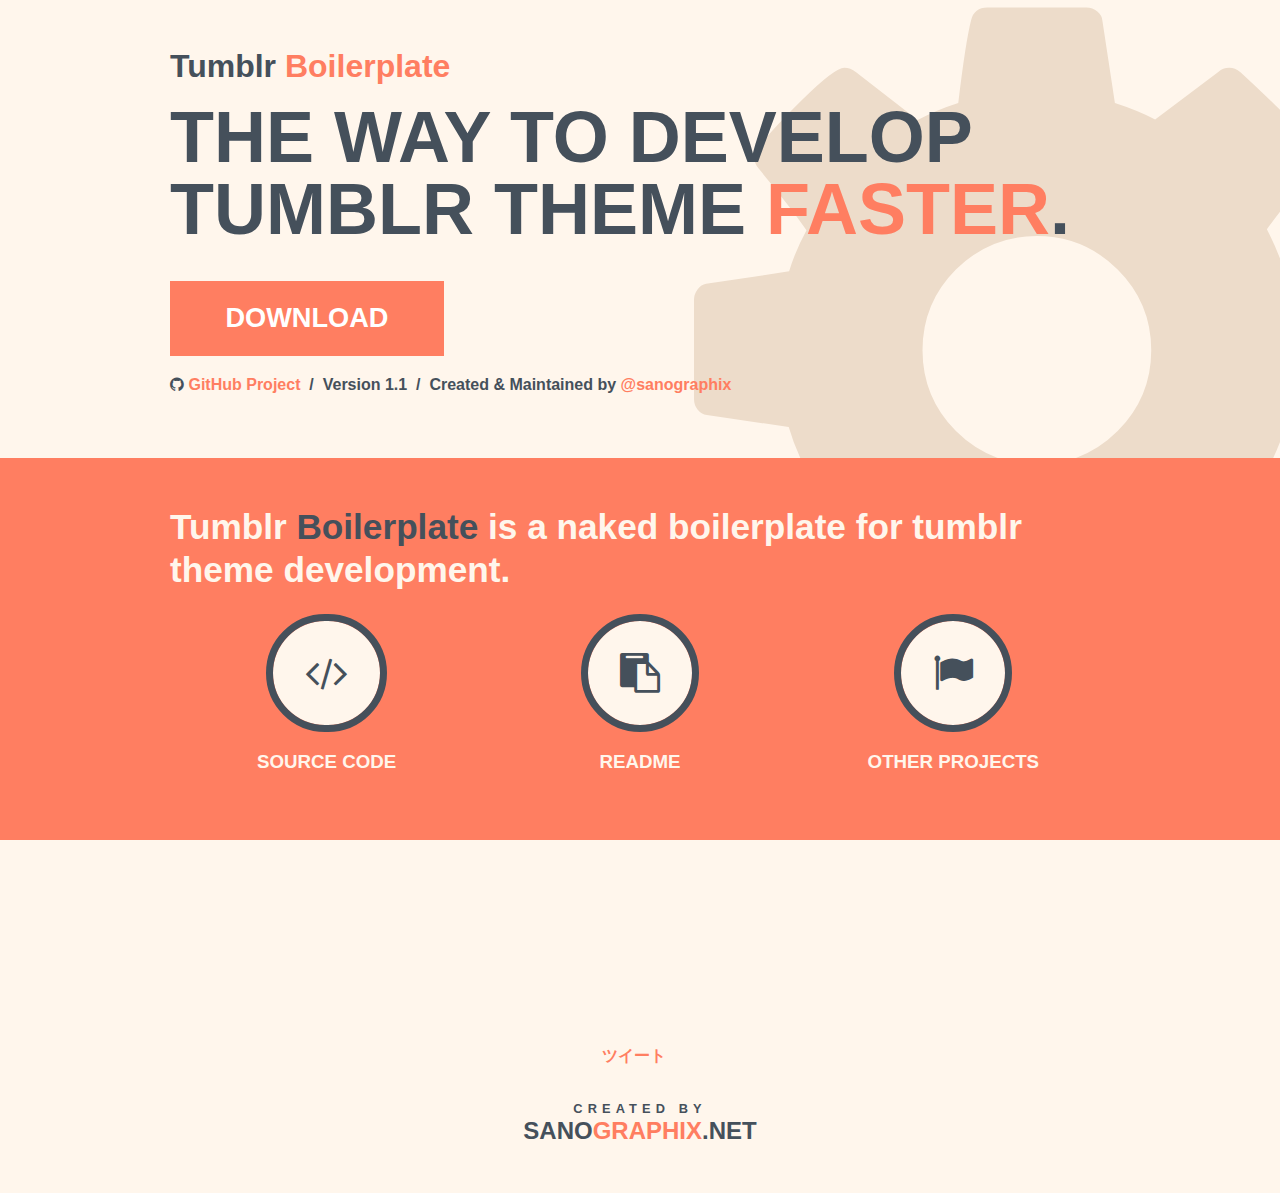
<file: index.html>
<!DOCTYPE html>
<html lang="ja" prefix="og: http://ogp.me/ns#">
<head>

  <meta charset="utf-8">
  <title>Tumblr Boilerplate - A naked boilerplate for tumblr theme development</title>

  <meta name="viewport" content="width=device-width">

  <meta property="og:title" content="Tumblr Boilerplate - A naked boilerplate for tumblr theme development" />
  <meta property="og:description" content="Tumblr Boilerplate is a naked boilerplate for tumblr theme development" />
  <meta property="og:type" content="website" />
  <meta property="og:url" content="http://sanographix.github.io/tumblr-boilerplate/" />
  <meta property="og:image" content="http://sanographix.github.io/tumblr-boilerplate/images/og-image.gif" />
  <meta property="og:site_name" content="Tumblr Boilerplate" />

  <meta property="fb:app_id" content="547137951989818" />
  <meta property="article:publisher" content="https://www.facebook.com/sanographix.net" />
  <meta name="twitter:card" content="summary">
  <meta name="twitter:site" content="@sanographix">
  <link rel="author" href="https://plus.google.com/109963703491503474788" />

  <link rel="stylesheet" href="css/style.css" />
  <link rel="shortcut icon" href="images/favicon.ico" />
  <link rel="canonical" href="http://sanographix.github.io/tumblr-boilerplate/" />

  <!--[if lt IE 9]>
    <script src="//html5shiv.googlecode.com/svn/trunk/html5.js"></script>
  <![endif]-->

  <!-- Google Analytics -->
  <script type="text/javascript">

    var _gaq = _gaq || [];
    _gaq.push(['_setAccount', 'UA-36621684-1']);
    _gaq.push(['_trackPageview']);

    (function() {
      var ga = document.createElement('script'); ga.type = 'text/javascript'; ga.async = true;
      ga.src = ('https:' == document.location.protocol ? 'https://' : 'http://') + 'stats.g.doubleclick.net/dc.js';
      var s = document.getElementsByTagName('script')[0]; s.parentNode.insertBefore(ga, s);
    })();

  </script>
  <!-- END Google Analytics -->

</head>
<body>

  <header class="header">
    <div class="content">
      <h1>Tumblr <span class="red">Boilerplate</span></h1>
      <h2>The way to develop<br/>tumblr theme <span class="red">faster</span>.</h2>
      <a href="https://github.com/sanographix/tumblr-boilerplate" class="btn btn-primary btn-large" onClick="_gaq.push(['_trackEvent', 'boilerplate-download', 'Click', 'header']);">Download</a>
      <p>
        <i class="fa fa-github"></i>
        <a href="https://github.com/sanographix/tumblr-boilerplate" onClick="_gaq.push(['_trackEvent', 'boilerplate-download', 'Click', 'github-project']);">GitHub Project</a>
        &nbsp;/&nbsp;
        Version 1.1
        &nbsp;/&nbsp;
        Created &amp; Maintained by
        <a href="http://www.sanographix.net">@sanographix</a>
      </p>
    </div>
    <div class="cogs">
      <i class="fa fa-cog fa-spin cog1"></i>
    </div>
  </header>
  <section class="main">
    <div class="content">
      <h1>Tumblr <span class="base">Boilerplate</span> is a naked boilerplate for tumblr theme development.</h1>
      <div class="row">
        <div class="span4">
          <a href="https://github.com/sanographix/tumblr-boilerplate/blob/master/tumblr-boilerplate.html" onClick="_gaq.push(['_trackEvent', 'boilerplate-download', 'Click', 'source-code']);">
            <span class="circle">
              <i class="fa fa-code fa-inverse"></i>
            </span>
          </a>
          <h3>Source Code</h3>
        </div>
        <div class="span4">
          <a href="https://github.com/sanographix/tumblr-boilerplate/blob/master/readme.md">
            <span class="circle">
              <i class="fa fa-clipboard fa-inverse"></i>
            </span>
          </a>
          <h3>Readme</h3>
        </div>
        <div class="span4">
          <a href="http://sanographix.github.io/tumblr">
            <span class="circle">
              <i class="fa fa-flag fa-inverse"></i>
            </span>
          </a>
          <h3>Other Projects</h3>
        </div>
      </div>
    </div>
  </section>

  <div class="ad">
    <style>
    .tumblr-boilerplate { width: 728px; height: 90px; }
    @media(max-width: 730px) { .tumblr-boilerplate { width: 336px; height: 280px; } }
    @media(max-width: 359px) { .tumblr-boilerplate { width: 300px; height: 250px; } }
    </style>
    <script async src="//pagead2.googlesyndication.com/pagead/js/adsbygoogle.js"></script>
    <!-- tumblr-boilerplate -->
    <ins class="adsbygoogle tumblr-boilerplate"
         style="display:inline-block"
         data-ad-client="ca-pub-7746351817364448"
         data-ad-slot="2153520212"></ins>
    <script>
    (adsbygoogle = window.adsbygoogle || []).push({});
    </script>
  </div>

  <div class="likebox-container">
    <div class="fb-like-box" data-href="http://www.facebook.com/sanographix.net" data-width="960" data-height="270" data-show-faces="true" data-stream="false" data-border-color="#ddd" data-header="false"></div>
  </div>

  <footer class="footer">
    <div class="content">

      <div class="social-buttons">
        <a href="https://twitter.com/share" class="twitter-share-button" data-lang="ja" data-count="vertical">ツイート</a>
        <script>!function(d,s,id){var js,fjs=d.getElementsByTagName(s)[0];if(!d.getElementById(id)){js=d.createElement(s);js.id=id;js.src="//platform.twitter.com/widgets.js";fjs.parentNode.insertBefore(js,fjs);}}(document,"script","twitter-wjs");</script>
        <div class="fb-like" data-layout="box_count" data-action="like" data-show-faces="false" data-share="false"></div>
      </div>

      <span class="created">created by</span>
      <h2>
        <a href="http://www.sanographix.net/" target="_blank">
          SANO<span class="red">GRAPHIX</span>.NET
        </h2>
    </div>
  </footer>

  <!-- Facebook SDK -->
  <div id="fb-root"></div>
  <script>(function(d, s, id) {
    var js, fjs = d.getElementsByTagName(s)[0];
    if (d.getElementById(id)) return;
    js = d.createElement(s); js.id = id;
    js.src = "//connect.facebook.net/ja_JP/all.js#xfbml=1";
    fjs.parentNode.insertBefore(js, fjs);
  }(document, 'script', 'facebook-jssdk'));</script>

  <script src="//ajax.googleapis.com/ajax/libs/jquery/1.8.3/jquery.min.js"></script>

</body>
</html>
</file>
<file: css/style.css>
/*! normalize.css v3.0.0 | MIT License | git.io/normalize */html{font-family:sans-serif;-ms-text-size-adjust:100%;-webkit-text-size-adjust:100%}body{margin:0}article,aside,details,figcaption,figure,footer,header,hgroup,main,nav,section,summary{display:block}audio,canvas,progress,video{display:inline-block;vertical-align:baseline}audio:not([controls]){display:none;height:0}[hidden],template{display:none}a{background:transparent}a:active,a:hover{outline:0}abbr[title]{border-bottom:1px dotted}b,strong{font-weight:700}dfn{font-style:italic}h1{font-size:2em;margin:.67em 0}mark{background:#ff0;color:#000}small{font-size:80%}sub,sup{font-size:75%;line-height:0;position:relative;vertical-align:baseline}sup{top:-.5em}sub{bottom:-.25em}img{border:0}svg:not(:root){overflow:hidden}figure{margin:1em 40px}hr{-moz-box-sizing:content-box;box-sizing:content-box;height:0}pre{overflow:auto}code,kbd,pre,samp{font-family:monospace,monospace;font-size:1em}button,input,optgroup,select,textarea{color:inherit;font:inherit;margin:0}button{overflow:visible}button,select{text-transform:none}button,html input[type=button],input[type=reset],input[type=submit]{-webkit-appearance:button;cursor:pointer}button[disabled],html input[disabled]{cursor:default}button::-moz-focus-inner,input::-moz-focus-inner{border:0;padding:0}input{line-height:normal}input[type=checkbox],input[type=radio]{box-sizing:border-box;padding:0}input[type=number]::-webkit-inner-spin-button,input[type=number]::-webkit-outer-spin-button{height:auto}input[type=search]{-webkit-appearance:textfield;-moz-box-sizing:content-box;-webkit-box-sizing:content-box;box-sizing:content-box}input[type=search]::-webkit-search-cancel-button,input[type=search]::-webkit-search-decoration{-webkit-appearance:none}fieldset{border:1px solid silver;margin:0 2px;padding:.35em .625em .75em}legend{border:0;padding:0}textarea{overflow:auto}optgroup{font-weight:700}table{border-collapse:collapse;border-spacing:0}td,th{padding:0}.clear{clear:both}.clearfix{display:block;*zoom:1}.clearfix:after{display:block;visibility:hidden;font-size:0;height:0;clear:both;content:"."}.inline-block{display:inline-block;*display:inline;*zoom:1}.replace{display:block;text-indent:100%;white-space:nowrap;overflow:hidden;background-position:0 0;background-repeat:no-repeat}.ellipsis{white-space:nowrap;text-overflow:ellipsis;overflow:hidden}/*!
 *  Font Awesome 4.0.3 by @davegandy - http://fontawesome.io - @fontawesome
 *  License - http://fontawesome.io/license (Font: SIL OFL 1.1, CSS: MIT License)
 */@font-face{font-family:FontAwesome;src:url(../fonts/fontawesome-webfont.eot?v=4.0.3);src:url(../fonts/fontawesome-webfont.eot?#iefix&v=4.0.3) format('embedded-opentype'),url(../fonts/fontawesome-webfont.woff?v=4.0.3) format('woff'),url(../fonts/fontawesome-webfont.ttf?v=4.0.3) format('truetype'),url(../fonts/fontawesome-webfont.svg?v=4.0.3#fontawesomeregular) format('svg');font-weight:400;font-style:normal}.fa{display:inline-block;font-family:FontAwesome;font-style:normal;font-weight:400;line-height:1;-webkit-font-smoothing:antialiased;-moz-osx-font-smoothing:grayscale}.fa-lg{font-size:1.3333333333333333em;line-height:.75em;vertical-align:-15%}.fa-2x{font-size:2em}.fa-3x{font-size:3em}.fa-4x{font-size:4em}.fa-5x{font-size:5em}.fa-fw{width:1.2857142857142858em;text-align:center}.fa-ul{padding-left:0;margin-left:2.142857142857143em;list-style-type:none}.fa-ul>li{position:relative}.fa-li{position:absolute;left:-2.142857142857143em;width:2.142857142857143em;top:.14285714285714285em;text-align:center}.fa-li.fa-lg{left:-1.8571428571428572em}.fa-border{padding:.2em .25em .15em;border:solid .08em #eee;border-radius:.1em}.pull-right{float:right}.pull-left{float:left}.fa.pull-left{margin-right:.3em}.fa.pull-right{margin-left:.3em}.fa-spin{-webkit-animation:spin 2s infinite linear;-moz-animation:spin 2s infinite linear;-o-animation:spin 2s infinite linear;animation:spin 2s infinite linear}@-moz-keyframes spin{0%{-moz-transform:rotate(0deg)}100%{-moz-transform:rotate(359deg)}}@-webkit-keyframes spin{0%{-webkit-transform:rotate(0deg)}100%{-webkit-transform:rotate(359deg)}}@-o-keyframes spin{0%{-o-transform:rotate(0deg)}100%{-o-transform:rotate(359deg)}}@-ms-keyframes spin{0%{-ms-transform:rotate(0deg)}100%{-ms-transform:rotate(359deg)}}@keyframes spin{0%{transform:rotate(0deg)}100%{transform:rotate(359deg)}}.fa-rotate-90{filter:progid:DXImageTransform.Microsoft.BasicImage(rotation=1);-webkit-transform:rotate(90deg);-moz-transform:rotate(90deg);-ms-transform:rotate(90deg);-o-transform:rotate(90deg);transform:rotate(90deg)}.fa-rotate-180{filter:progid:DXImageTransform.Microsoft.BasicImage(rotation=2);-webkit-transform:rotate(180deg);-moz-transform:rotate(180deg);-ms-transform:rotate(180deg);-o-transform:rotate(180deg);transform:rotate(180deg)}.fa-rotate-270{filter:progid:DXImageTransform.Microsoft.BasicImage(rotation=3);-webkit-transform:rotate(270deg);-moz-transform:rotate(270deg);-ms-transform:rotate(270deg);-o-transform:rotate(270deg);transform:rotate(270deg)}.fa-flip-horizontal{filter:progid:DXImageTransform.Microsoft.BasicImage(rotation=0, mirror=1);-webkit-transform:scale(-1,1);-moz-transform:scale(-1,1);-ms-transform:scale(-1,1);-o-transform:scale(-1,1);transform:scale(-1,1)}.fa-flip-vertical{filter:progid:DXImageTransform.Microsoft.BasicImage(rotation=2, mirror=1);-webkit-transform:scale(1,-1);-moz-transform:scale(1,-1);-ms-transform:scale(1,-1);-o-transform:scale(1,-1);transform:scale(1,-1)}.fa-stack{position:relative;display:inline-block;width:2em;height:2em;line-height:2em;vertical-align:middle}.fa-stack-1x,.fa-stack-2x{position:absolute;left:0;width:100%;text-align:center}.fa-stack-1x{line-height:inherit}.fa-stack-2x{font-size:2em}.fa-inverse{color:#fff}.fa-glass:before{content:"\f000"}.fa-music:before{content:"\f001"}.fa-search:before{content:"\f002"}.fa-envelope-o:before{content:"\f003"}.fa-heart:before{content:"\f004"}.fa-star:before{content:"\f005"}.fa-star-o:before{content:"\f006"}.fa-user:before{content:"\f007"}.fa-film:before{content:"\f008"}.fa-th-large:before{content:"\f009"}.fa-th:before{content:"\f00a"}.fa-th-list:before{content:"\f00b"}.fa-check:before{content:"\f00c"}.fa-times:before{content:"\f00d"}.fa-search-plus:before{content:"\f00e"}.fa-search-minus:before{content:"\f010"}.fa-power-off:before{content:"\f011"}.fa-signal:before{content:"\f012"}.fa-gear:before,.fa-cog:before{content:"\f013"}.fa-trash-o:before{content:"\f014"}.fa-home:before{content:"\f015"}.fa-file-o:before{content:"\f016"}.fa-clock-o:before{content:"\f017"}.fa-road:before{content:"\f018"}.fa-download:before{content:"\f019"}.fa-arrow-circle-o-down:before{content:"\f01a"}.fa-arrow-circle-o-up:before{content:"\f01b"}.fa-inbox:before{content:"\f01c"}.fa-play-circle-o:before{content:"\f01d"}.fa-rotate-right:before,.fa-repeat:before{content:"\f01e"}.fa-refresh:before{content:"\f021"}.fa-list-alt:before{content:"\f022"}.fa-lock:before{content:"\f023"}.fa-flag:before{content:"\f024"}.fa-headphones:before{content:"\f025"}.fa-volume-off:before{content:"\f026"}.fa-volume-down:before{content:"\f027"}.fa-volume-up:before{content:"\f028"}.fa-qrcode:before{content:"\f029"}.fa-barcode:before{content:"\f02a"}.fa-tag:before{content:"\f02b"}.fa-tags:before{content:"\f02c"}.fa-book:before{content:"\f02d"}.fa-bookmark:before{content:"\f02e"}.fa-print:before{content:"\f02f"}.fa-camera:before{content:"\f030"}.fa-font:before{content:"\f031"}.fa-bold:before{content:"\f032"}.fa-italic:before{content:"\f033"}.fa-text-height:before{content:"\f034"}.fa-text-width:before{content:"\f035"}.fa-align-left:before{content:"\f036"}.fa-align-center:before{content:"\f037"}.fa-align-right:before{content:"\f038"}.fa-align-justify:before{content:"\f039"}.fa-list:before{content:"\f03a"}.fa-dedent:before,.fa-outdent:before{content:"\f03b"}.fa-indent:before{content:"\f03c"}.fa-video-camera:before{content:"\f03d"}.fa-picture-o:before{content:"\f03e"}.fa-pencil:before{content:"\f040"}.fa-map-marker:before{content:"\f041"}.fa-adjust:before{content:"\f042"}.fa-tint:before{content:"\f043"}.fa-edit:before,.fa-pencil-square-o:before{content:"\f044"}.fa-share-square-o:before{content:"\f045"}.fa-check-square-o:before{content:"\f046"}.fa-arrows:before{content:"\f047"}.fa-step-backward:before{content:"\f048"}.fa-fast-backward:before{content:"\f049"}.fa-backward:before{content:"\f04a"}.fa-play:before{content:"\f04b"}.fa-pause:before{content:"\f04c"}.fa-stop:before{content:"\f04d"}.fa-forward:before{content:"\f04e"}.fa-fast-forward:before{content:"\f050"}.fa-step-forward:before{content:"\f051"}.fa-eject:before{content:"\f052"}.fa-chevron-left:before{content:"\f053"}.fa-chevron-right:before{content:"\f054"}.fa-plus-circle:before{content:"\f055"}.fa-minus-circle:before{content:"\f056"}.fa-times-circle:before{content:"\f057"}.fa-check-circle:before{content:"\f058"}.fa-question-circle:before{content:"\f059"}.fa-info-circle:before{content:"\f05a"}.fa-crosshairs:before{content:"\f05b"}.fa-times-circle-o:before{content:"\f05c"}.fa-check-circle-o:before{content:"\f05d"}.fa-ban:before{content:"\f05e"}.fa-arrow-left:before{content:"\f060"}.fa-arrow-right:before{content:"\f061"}.fa-arrow-up:before{content:"\f062"}.fa-arrow-down:before{content:"\f063"}.fa-mail-forward:before,.fa-share:before{content:"\f064"}.fa-expand:before{content:"\f065"}.fa-compress:before{content:"\f066"}.fa-plus:before{content:"\f067"}.fa-minus:before{content:"\f068"}.fa-asterisk:before{content:"\f069"}.fa-exclamation-circle:before{content:"\f06a"}.fa-gift:before{content:"\f06b"}.fa-leaf:before{content:"\f06c"}.fa-fire:before{content:"\f06d"}.fa-eye:before{content:"\f06e"}.fa-eye-slash:before{content:"\f070"}.fa-warning:before,.fa-exclamation-triangle:before{content:"\f071"}.fa-plane:before{content:"\f072"}.fa-calendar:before{content:"\f073"}.fa-random:before{content:"\f074"}.fa-comment:before{content:"\f075"}.fa-magnet:before{content:"\f076"}.fa-chevron-up:before{content:"\f077"}.fa-chevron-down:before{content:"\f078"}.fa-retweet:before{content:"\f079"}.fa-shopping-cart:before{content:"\f07a"}.fa-folder:before{content:"\f07b"}.fa-folder-open:before{content:"\f07c"}.fa-arrows-v:before{content:"\f07d"}.fa-arrows-h:before{content:"\f07e"}.fa-bar-chart-o:before{content:"\f080"}.fa-twitter-square:before{content:"\f081"}.fa-facebook-square:before{content:"\f082"}.fa-camera-retro:before{content:"\f083"}.fa-key:before{content:"\f084"}.fa-gears:before,.fa-cogs:before{content:"\f085"}.fa-comments:before{content:"\f086"}.fa-thumbs-o-up:before{content:"\f087"}.fa-thumbs-o-down:before{content:"\f088"}.fa-star-half:before{content:"\f089"}.fa-heart-o:before{content:"\f08a"}.fa-sign-out:before{content:"\f08b"}.fa-linkedin-square:before{content:"\f08c"}.fa-thumb-tack:before{content:"\f08d"}.fa-external-link:before{content:"\f08e"}.fa-sign-in:before{content:"\f090"}.fa-trophy:before{content:"\f091"}.fa-github-square:before{content:"\f092"}.fa-upload:before{content:"\f093"}.fa-lemon-o:before{content:"\f094"}.fa-phone:before{content:"\f095"}.fa-square-o:before{content:"\f096"}.fa-bookmark-o:before{content:"\f097"}.fa-phone-square:before{content:"\f098"}.fa-twitter:before{content:"\f099"}.fa-facebook:before{content:"\f09a"}.fa-github:before{content:"\f09b"}.fa-unlock:before{content:"\f09c"}.fa-credit-card:before{content:"\f09d"}.fa-rss:before{content:"\f09e"}.fa-hdd-o:before{content:"\f0a0"}.fa-bullhorn:before{content:"\f0a1"}.fa-bell:before{content:"\f0f3"}.fa-certificate:before{content:"\f0a3"}.fa-hand-o-right:before{content:"\f0a4"}.fa-hand-o-left:before{content:"\f0a5"}.fa-hand-o-up:before{content:"\f0a6"}.fa-hand-o-down:before{content:"\f0a7"}.fa-arrow-circle-left:before{content:"\f0a8"}.fa-arrow-circle-right:before{content:"\f0a9"}.fa-arrow-circle-up:before{content:"\f0aa"}.fa-arrow-circle-down:before{content:"\f0ab"}.fa-globe:before{content:"\f0ac"}.fa-wrench:before{content:"\f0ad"}.fa-tasks:before{content:"\f0ae"}.fa-filter:before{content:"\f0b0"}.fa-briefcase:before{content:"\f0b1"}.fa-arrows-alt:before{content:"\f0b2"}.fa-group:before,.fa-users:before{content:"\f0c0"}.fa-chain:before,.fa-link:before{content:"\f0c1"}.fa-cloud:before{content:"\f0c2"}.fa-flask:before{content:"\f0c3"}.fa-cut:before,.fa-scissors:before{content:"\f0c4"}.fa-copy:before,.fa-files-o:before{content:"\f0c5"}.fa-paperclip:before{content:"\f0c6"}.fa-save:before,.fa-floppy-o:before{content:"\f0c7"}.fa-square:before{content:"\f0c8"}.fa-bars:before{content:"\f0c9"}.fa-list-ul:before{content:"\f0ca"}.fa-list-ol:before{content:"\f0cb"}.fa-strikethrough:before{content:"\f0cc"}.fa-underline:before{content:"\f0cd"}.fa-table:before{content:"\f0ce"}.fa-magic:before{content:"\f0d0"}.fa-truck:before{content:"\f0d1"}.fa-pinterest:before{content:"\f0d2"}.fa-pinterest-square:before{content:"\f0d3"}.fa-google-plus-square:before{content:"\f0d4"}.fa-google-plus:before{content:"\f0d5"}.fa-money:before{content:"\f0d6"}.fa-caret-down:before{content:"\f0d7"}.fa-caret-up:before{content:"\f0d8"}.fa-caret-left:before{content:"\f0d9"}.fa-caret-right:before{content:"\f0da"}.fa-columns:before{content:"\f0db"}.fa-unsorted:before,.fa-sort:before{content:"\f0dc"}.fa-sort-down:before,.fa-sort-asc:before{content:"\f0dd"}.fa-sort-up:before,.fa-sort-desc:before{content:"\f0de"}.fa-envelope:before{content:"\f0e0"}.fa-linkedin:before{content:"\f0e1"}.fa-rotate-left:before,.fa-undo:before{content:"\f0e2"}.fa-legal:before,.fa-gavel:before{content:"\f0e3"}.fa-dashboard:before,.fa-tachometer:before{content:"\f0e4"}.fa-comment-o:before{content:"\f0e5"}.fa-comments-o:before{content:"\f0e6"}.fa-flash:before,.fa-bolt:before{content:"\f0e7"}.fa-sitemap:before{content:"\f0e8"}.fa-umbrella:before{content:"\f0e9"}.fa-paste:before,.fa-clipboard:before{content:"\f0ea"}.fa-lightbulb-o:before{content:"\f0eb"}.fa-exchange:before{content:"\f0ec"}.fa-cloud-download:before{content:"\f0ed"}.fa-cloud-upload:before{content:"\f0ee"}.fa-user-md:before{content:"\f0f0"}.fa-stethoscope:before{content:"\f0f1"}.fa-suitcase:before{content:"\f0f2"}.fa-bell-o:before{content:"\f0a2"}.fa-coffee:before{content:"\f0f4"}.fa-cutlery:before{content:"\f0f5"}.fa-file-text-o:before{content:"\f0f6"}.fa-building-o:before{content:"\f0f7"}.fa-hospital-o:before{content:"\f0f8"}.fa-ambulance:before{content:"\f0f9"}.fa-medkit:before{content:"\f0fa"}.fa-fighter-jet:before{content:"\f0fb"}.fa-beer:before{content:"\f0fc"}.fa-h-square:before{content:"\f0fd"}.fa-plus-square:before{content:"\f0fe"}.fa-angle-double-left:before{content:"\f100"}.fa-angle-double-right:before{content:"\f101"}.fa-angle-double-up:before{content:"\f102"}.fa-angle-double-down:before{content:"\f103"}.fa-angle-left:before{content:"\f104"}.fa-angle-right:before{content:"\f105"}.fa-angle-up:before{content:"\f106"}.fa-angle-down:before{content:"\f107"}.fa-desktop:before{content:"\f108"}.fa-laptop:before{content:"\f109"}.fa-tablet:before{content:"\f10a"}.fa-mobile-phone:before,.fa-mobile:before{content:"\f10b"}.fa-circle-o:before{content:"\f10c"}.fa-quote-left:before{content:"\f10d"}.fa-quote-right:before{content:"\f10e"}.fa-spinner:before{content:"\f110"}.fa-circle:before{content:"\f111"}.fa-mail-reply:before,.fa-reply:before{content:"\f112"}.fa-github-alt:before{content:"\f113"}.fa-folder-o:before{content:"\f114"}.fa-folder-open-o:before{content:"\f115"}.fa-smile-o:before{content:"\f118"}.fa-frown-o:before{content:"\f119"}.fa-meh-o:before{content:"\f11a"}.fa-gamepad:before{content:"\f11b"}.fa-keyboard-o:before{content:"\f11c"}.fa-flag-o:before{content:"\f11d"}.fa-flag-checkered:before{content:"\f11e"}.fa-terminal:before{content:"\f120"}.fa-code:before{content:"\f121"}.fa-reply-all:before{content:"\f122"}.fa-mail-reply-all:before{content:"\f122"}.fa-star-half-empty:before,.fa-star-half-full:before,.fa-star-half-o:before{content:"\f123"}.fa-location-arrow:before{content:"\f124"}.fa-crop:before{content:"\f125"}.fa-code-fork:before{content:"\f126"}.fa-unlink:before,.fa-chain-broken:before{content:"\f127"}.fa-question:before{content:"\f128"}.fa-info:before{content:"\f129"}.fa-exclamation:before{content:"\f12a"}.fa-superscript:before{content:"\f12b"}.fa-subscript:before{content:"\f12c"}.fa-eraser:before{content:"\f12d"}.fa-puzzle-piece:before{content:"\f12e"}.fa-microphone:before{content:"\f130"}.fa-microphone-slash:before{content:"\f131"}.fa-shield:before{content:"\f132"}.fa-calendar-o:before{content:"\f133"}.fa-fire-extinguisher:before{content:"\f134"}.fa-rocket:before{content:"\f135"}.fa-maxcdn:before{content:"\f136"}.fa-chevron-circle-left:before{content:"\f137"}.fa-chevron-circle-right:before{content:"\f138"}.fa-chevron-circle-up:before{content:"\f139"}.fa-chevron-circle-down:before{content:"\f13a"}.fa-html5:before{content:"\f13b"}.fa-css3:before{content:"\f13c"}.fa-anchor:before{content:"\f13d"}.fa-unlock-alt:before{content:"\f13e"}.fa-bullseye:before{content:"\f140"}.fa-ellipsis-h:before{content:"\f141"}.fa-ellipsis-v:before{content:"\f142"}.fa-rss-square:before{content:"\f143"}.fa-play-circle:before{content:"\f144"}.fa-ticket:before{content:"\f145"}.fa-minus-square:before{content:"\f146"}.fa-minus-square-o:before{content:"\f147"}.fa-level-up:before{content:"\f148"}.fa-level-down:before{content:"\f149"}.fa-check-square:before{content:"\f14a"}.fa-pencil-square:before{content:"\f14b"}.fa-external-link-square:before{content:"\f14c"}.fa-share-square:before{content:"\f14d"}.fa-compass:before{content:"\f14e"}.fa-toggle-down:before,.fa-caret-square-o-down:before{content:"\f150"}.fa-toggle-up:before,.fa-caret-square-o-up:before{content:"\f151"}.fa-toggle-right:before,.fa-caret-square-o-right:before{content:"\f152"}.fa-euro:before,.fa-eur:before{content:"\f153"}.fa-gbp:before{content:"\f154"}.fa-dollar:before,.fa-usd:before{content:"\f155"}.fa-rupee:before,.fa-inr:before{content:"\f156"}.fa-cny:before,.fa-rmb:before,.fa-yen:before,.fa-jpy:before{content:"\f157"}.fa-ruble:before,.fa-rouble:before,.fa-rub:before{content:"\f158"}.fa-won:before,.fa-krw:before{content:"\f159"}.fa-bitcoin:before,.fa-btc:before{content:"\f15a"}.fa-file:before{content:"\f15b"}.fa-file-text:before{content:"\f15c"}.fa-sort-alpha-asc:before{content:"\f15d"}.fa-sort-alpha-desc:before{content:"\f15e"}.fa-sort-amount-asc:before{content:"\f160"}.fa-sort-amount-desc:before{content:"\f161"}.fa-sort-numeric-asc:before{content:"\f162"}.fa-sort-numeric-desc:before{content:"\f163"}.fa-thumbs-up:before{content:"\f164"}.fa-thumbs-down:before{content:"\f165"}.fa-youtube-square:before{content:"\f166"}.fa-youtube:before{content:"\f167"}.fa-xing:before{content:"\f168"}.fa-xing-square:before{content:"\f169"}.fa-youtube-play:before{content:"\f16a"}.fa-dropbox:before{content:"\f16b"}.fa-stack-overflow:before{content:"\f16c"}.fa-instagram:before{content:"\f16d"}.fa-flickr:before{content:"\f16e"}.fa-adn:before{content:"\f170"}.fa-bitbucket:before{content:"\f171"}.fa-bitbucket-square:before{content:"\f172"}.fa-tumblr:before{content:"\f173"}.fa-tumblr-square:before{content:"\f174"}.fa-long-arrow-down:before{content:"\f175"}.fa-long-arrow-up:before{content:"\f176"}.fa-long-arrow-left:before{content:"\f177"}.fa-long-arrow-right:before{content:"\f178"}.fa-apple:before{content:"\f179"}.fa-windows:before{content:"\f17a"}.fa-android:before{content:"\f17b"}.fa-linux:before{content:"\f17c"}.fa-dribbble:before{content:"\f17d"}.fa-skype:before{content:"\f17e"}.fa-foursquare:before{content:"\f180"}.fa-trello:before{content:"\f181"}.fa-female:before{content:"\f182"}.fa-male:before{content:"\f183"}.fa-gittip:before{content:"\f184"}.fa-sun-o:before{content:"\f185"}.fa-moon-o:before{content:"\f186"}.fa-archive:before{content:"\f187"}.fa-bug:before{content:"\f188"}.fa-vk:before{content:"\f189"}.fa-weibo:before{content:"\f18a"}.fa-renren:before{content:"\f18b"}.fa-pagelines:before{content:"\f18c"}.fa-stack-exchange:before{content:"\f18d"}.fa-arrow-circle-o-right:before{content:"\f18e"}.fa-arrow-circle-o-left:before{content:"\f190"}.fa-toggle-left:before,.fa-caret-square-o-left:before{content:"\f191"}.fa-dot-circle-o:before{content:"\f192"}.fa-wheelchair:before{content:"\f193"}.fa-vimeo-square:before{content:"\f194"}.fa-turkish-lira:before,.fa-try:before{content:"\f195"}.fa-plus-square-o:before{content:"\f196"}html,body{font-family:'Avenir Next','Helvetica Neue',Helvetica,Arial,Roboto,'Droid Sans','ヒラギノ角ゴ ProN W3','Hiragino Kaku Gothic ProN','メイリオ',Meiryo,sans-serif;background:#fff6ec;color:#45505b;-webkit-font-smoothing:antialiased;font-weight:700}a{color:#ff7e61;text-decoration:none}a:hover{color:#ff5d38}::selection,::-moz-selection{background:#333;color:#fff}h1 a,h2 a,h3 a,h4 a,h5 a,h6 a,h1 a:hover,h2 a:hover,h3 a:hover,h4 a:hover,h5 a:hover,h6 a:hover{color:#45505b;text-decoration:none}.btn{display:inline-block;*display:inline;*zoom:1;text-align:center;padding:.6em 1.2em;cursor:pointer;line-height:1.5;font-size:90%;overflow:hidden;color:#45505b;background-color:#fff6ec;text-decoration:none;border:1px solid rgba(0,0,0,.15);text-transform:uppercase}.btn:hover{background-color:#f5f5f5;color:#45505b;text-decoration:none;border:1px solid rgba(0,0,0,.2)}.btn-primary{background-color:#ff7e61;color:#fff;border:1px solid #ff7e61}.btn-primary:hover{background-color:#ff5d38;color:#fff;border:1px solid #ff5d38}.btn-large{padding:.6em 2em;font-size:170%;-moz-box-sizing:border-box;box-sizing:border-box}.fa-spin{-webkit-animation:spin 25s infinite linear;-moz-animation:spin 25s infinite linear;-o-animation:spin 25s infinite linear;animation:spin 25s infinite linear}span.red{color:#ff7e61}span.base{color:#45505b}.content{width:940px;margin:0 auto;padding:3em 0}.header{position:relative;overflow:hidden}.header .content{position:relative;z-index:2}.header .introducing{text-transform:uppercase;font-size:90%;letter-spacing:.4em}.header h1{font-size:200%;margin:0 0 .5em}.header h2{font-size:450%;text-transform:uppercase;line-height:1;margin:0 0 .5em}.cogs [class*=cog]{color:#eddcca}.cogs .cog1{position:absolute;z-index:1;right:-100px;bottom:-300px;font-size:800px}.main{background-color:#ff7e61;color:#fff6ec}.main h1{margin-top:0;font-size:220%;line-height:1.2}.main .fa-inverse{color:#45505b;font-size:250%}.main .circle{background-color:#fff6ec;display:inline-block;padding:2em;border-top-right-radius:500px;border-bottom-right-radius:0;border-bottom-left-radius:0;border-top-left-radius:0;border-radius:500px;background-clip:padding-box;border:7px solid #45505b}.row{display:table;width:100%;text-align:center;table-layout:fixed}.row [class*=span]{display:table-cell}.row h3{text-transform:uppercase;font-style:120%}.ad{text-align:center;margin:2em 0}div.likebox-container .fbcomments,div.likebox-container .fb_iframe_widget,div.likebox-container .fb_iframe_widget[style],div.likebox-container .fb_iframe_widget iframe[style],div.likebox-container .fbcomments iframe[style],div.likebox-container .fb_iframe_widget span{width:100%!important}.footer{text-align:center}.footer .created{text-transform:uppercase;font-size:80%;letter-spacing:.4em}.footer h2{margin:0}.social-buttons{margin-bottom:2em}.social-buttons div,.social-buttons a,.social-buttons iframe{display:inline-block;vertical-align:middle!important;margin-right:4px!important}.social-buttons .fb-like{width:auto!important;display:inline-block!important}@media (min-width:768px) and (max-width:1040px){.content{width:93.75%;word-wrap:break-word;overflow:hidden}body{font-size:90%}}@media (max-width:767px){.content{width:93.75%;word-wrap:break-word;overflow:hidden;padding:20px 0}.header h2{font-size:340%}.main h1{font-size:160%}.cogs .cog1{right:-100px;bottom:-200px;font-size:600px}}@media (max-width:480px){.header h2{font-size:230%}.main .circle{padding:1em}.cogs .cog1{right:-150px;bottom:-200px;font-size:500px}}
</file>
